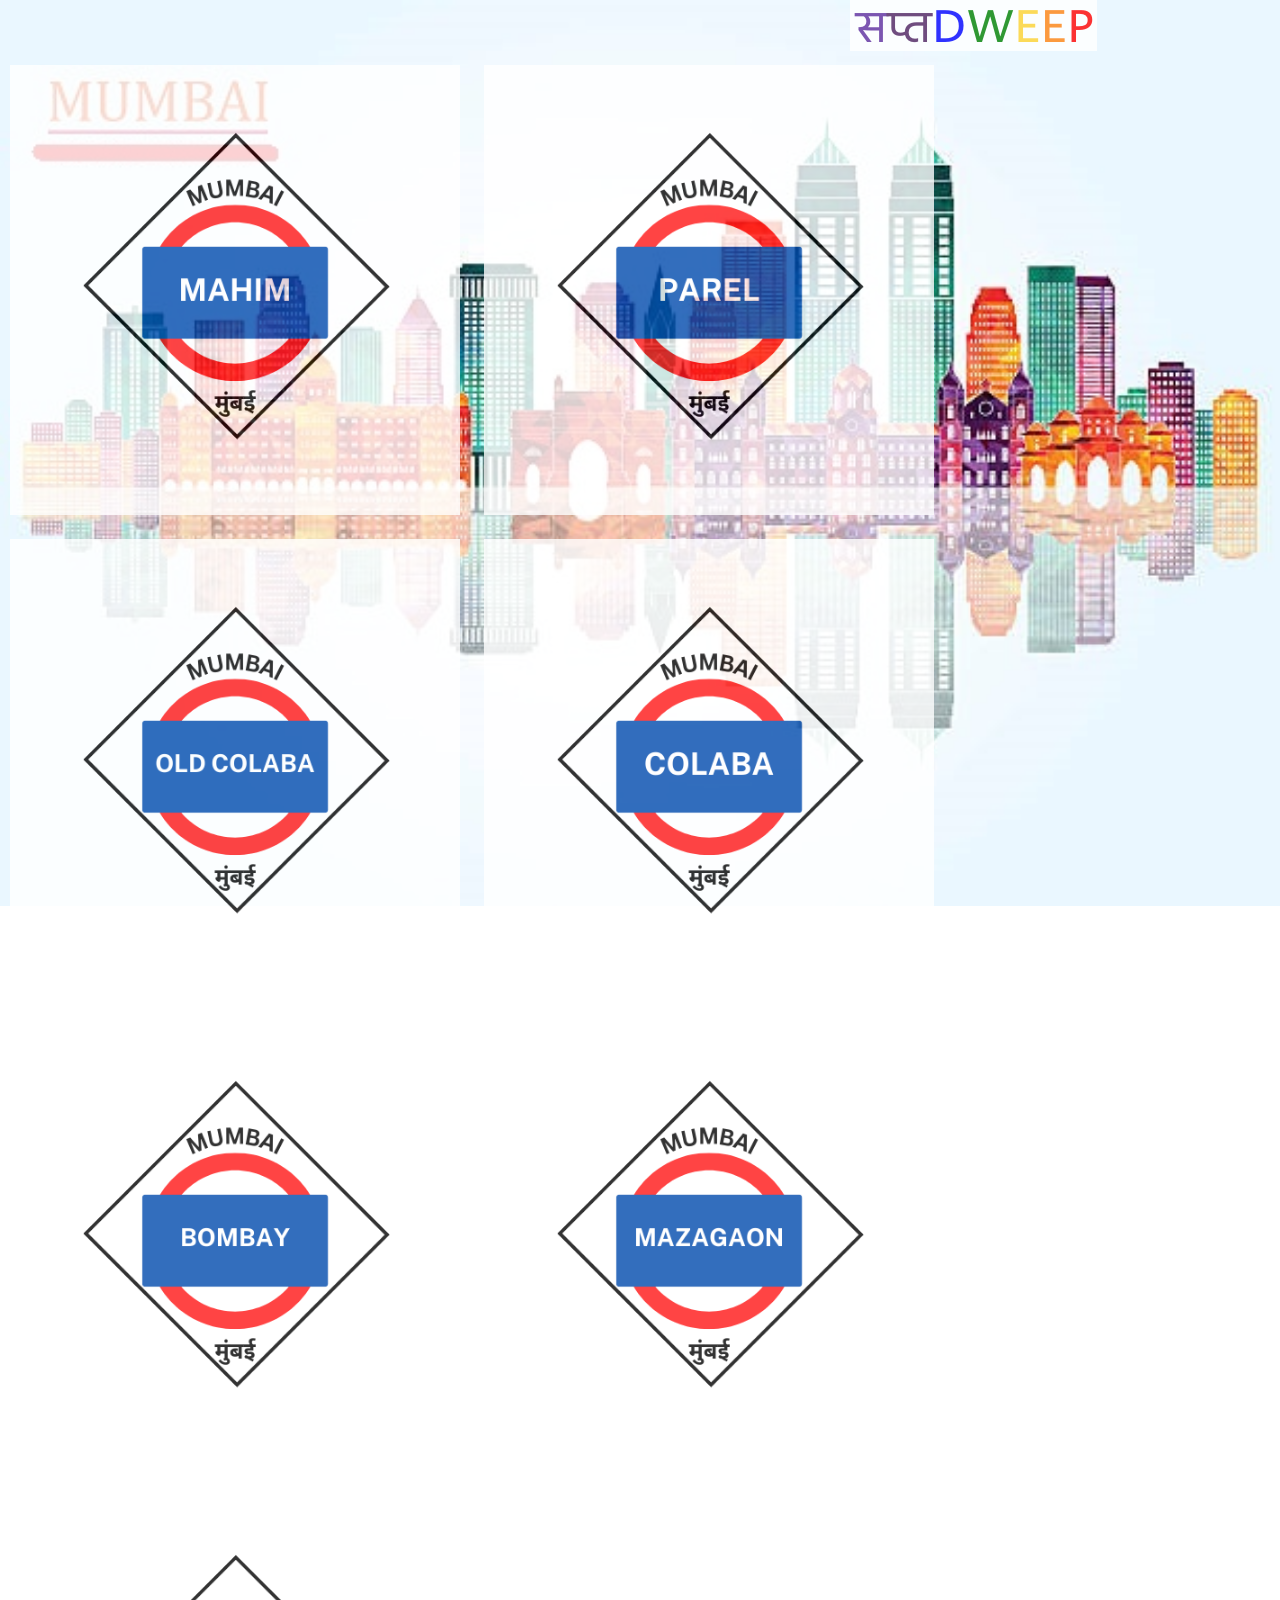
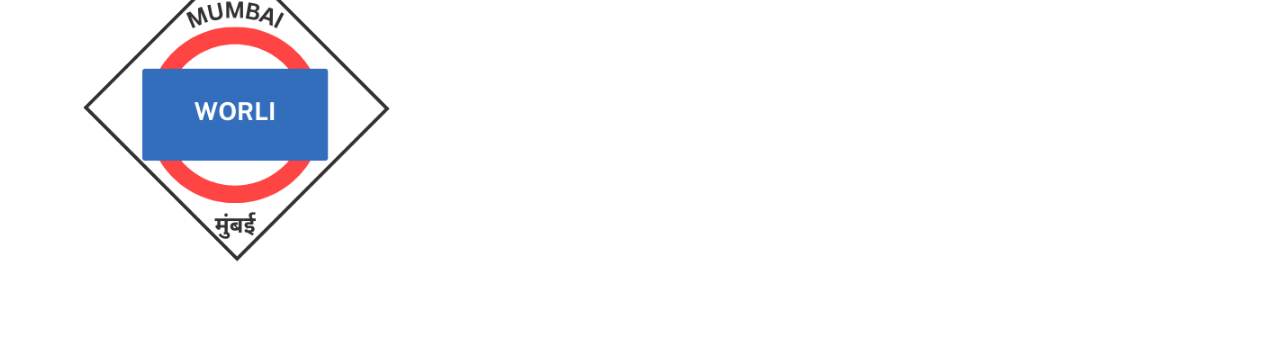
<file: index.html>
<!DOCTYPE html>
<html lang="en">
<head>
    <meta charset="UTF-8">
    <meta http-equiv="X-UA-Compatible" content="IE=edge">
    <meta name="viewport" content="width=device-width, initial-scale=1.0">
    <title>SAPTADWEEP</title>
    <link rel="stylesheet" href="satvadweep.css">
</head>
<body>
    
    <nav>
        <div class="logo">
            <img src="logo.png" alt="सप्तDWEEP" l>
        </div>
    </nav>
   
    <figure class="container">
        <img src="mahimstation.png" alt="">
        <figcaption>
            <h3>Read more</h3>
        </figcaption>
        <a href="page2.html"></a>
    </figure>

    <figure class="container">
        <img src="parelstation.png" alt="">
        <figcaption>
            <h3>Read more</h3>
        </figcaption>
        <a href="page1.html"></a>
    </figure>

    <figure class="container">
        <img src="oldcolabastation.png" alt="">
        <figcaption>
            <h3>Read more</h3>
        </figcaption>
        <a href="page7.html"></a>
    </figure>

    <figure class="container">
        <img src="colabastation.png" alt="">
        <figcaption>
            <h3>Read more</h3>
        </figcaption>
        <a href="page6.html"></a>
    </figure>

    <figure class="container">
        <img src="bombaystation.png" alt="">
        <figcaption>
            <h3>Read more</h3>
        </figcaption>
        <a href="page5.html"></a>
    </figure>

    <figure class="container">
        <img src="mazagaonstation.png" alt="">
        <figcaption>
            <h3>Read more</h3>
        </figcaption>
        <a href="page3.html"></a>
    </figure>

    <figure class="container">
        <img src="worlistation.png" alt="">
        <figcaption>
            <h3>Read more</h3>
        </figcaption>
        <a href="page4.html"></a>
    </figure>
</body>
</html>
</file>
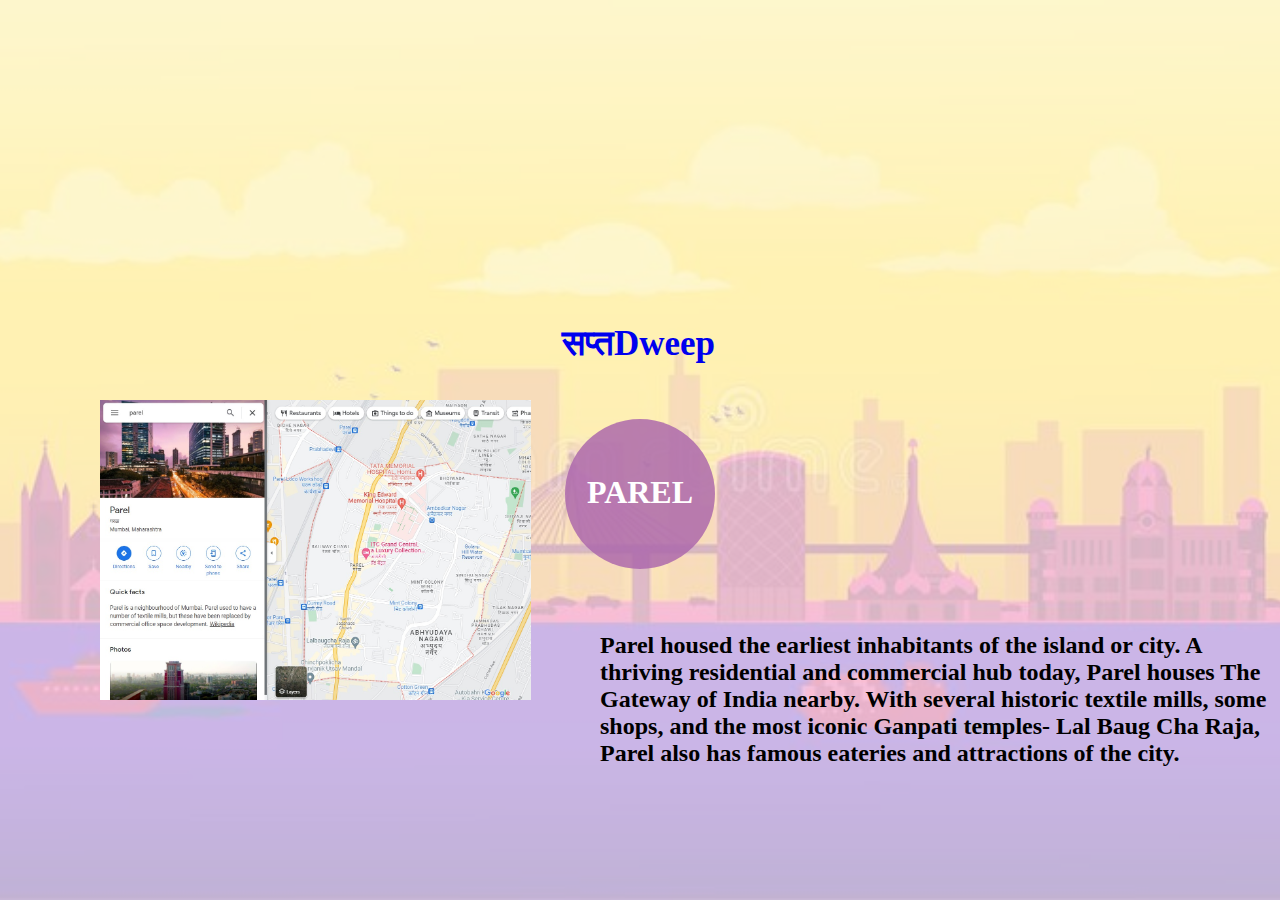
<file: page1.html>
<!DOCTYPE html>
<html lang="en" dir="ltr">
    <head>
        <meta charset="utf-8">
        <title>Page 1</title>
        <meta name="viewport" content="width=device-width, initial-scale=1.0">
        <link rel="stylesheet" href="style1.css">
        </head>
        <body>
            <photo>
                <div class="image">
                    <img src="parel.jpeg" alt="सप्तDWEEP" l height="300px">
                </div>
            </photo>
            <nav>
                <label class="title">
                    <a href="satwadweep.html">सप्तDweep</a>
                </label>
            
            </nav>
            <div class="section">
            <div class="container">
                <div class="content-section">
                        <div class="circle">
                            <div class="title">
                        <h1>PAREL</h1>
                            </div>
                        </div>
                    <div class="content">
                        <p1>Parel housed the earliest inhabitants of the island or city. A thriving residential and commercial hub today, Parel houses The Gateway of India nearby. With several historic textile mills, some shops, and the most iconic Ganpati temples- Lal Baug Cha Raja, Parel also has famous eateries and attractions of the city.</p1>
                    </div>
                </div>

            </div>
            </div>
        </body>
</html>
</file>
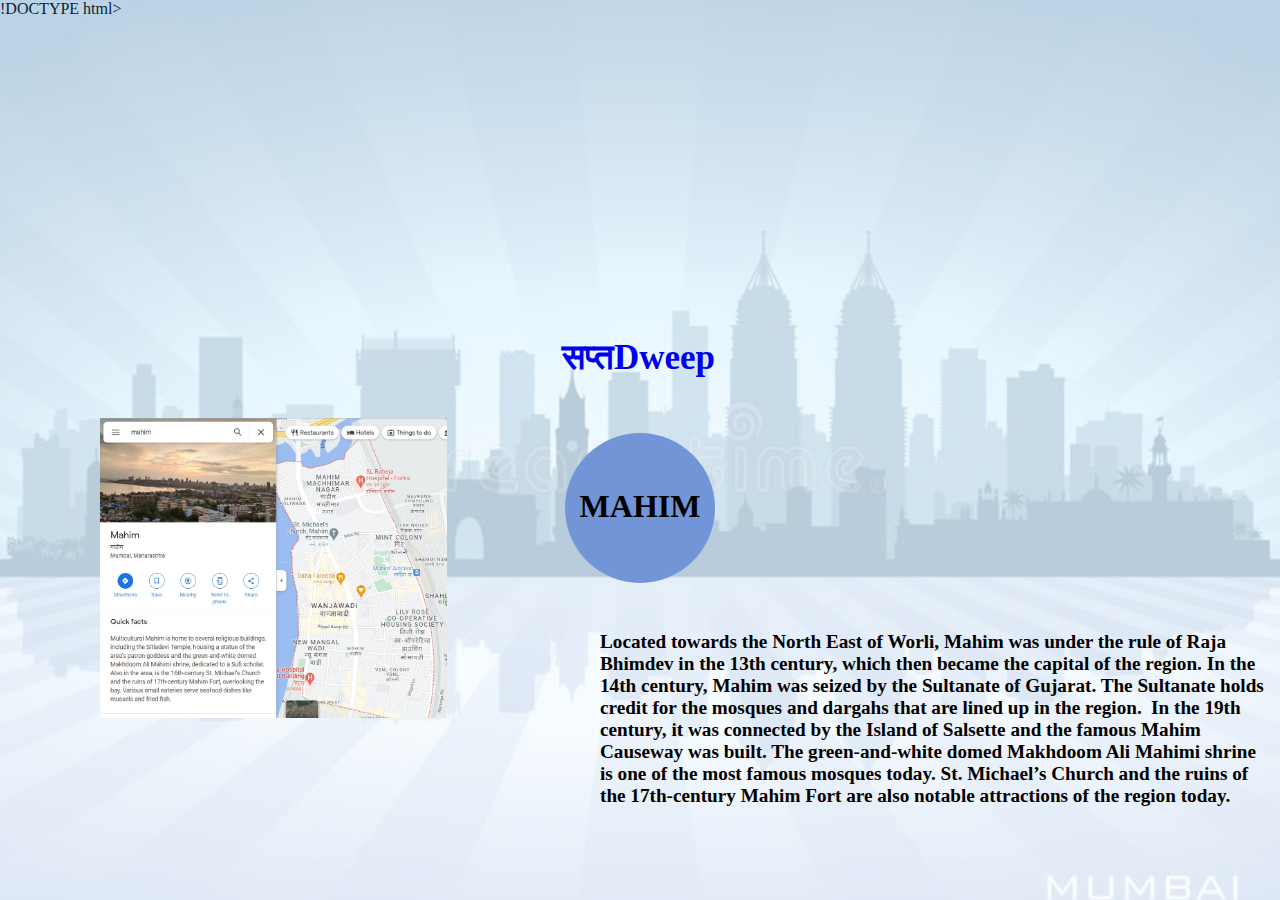
<file: page2.html>
!DOCTYPE html>
<html lang="en" dir="ltr">
    <head>
        <meta charset="utf-8">
        <title>Page 2</title>
        <meta name="viewport" content="width=device-width, initial-scale=1.0">
        <link rel="stylesheet" href="style2.css">
        </head>
        <body>
            <photo>
                <div class="image">
                    <img src="mahim.jpeg" alt="सप्तDWEEP" l height="300px">
                </div>
            </photo>
            <nav>
                <label class="title">
                    <a href="satwadweep.html">सप्तDweep</a>
                </label>
            
            </nav>
            <div class="section">
            <div class="container">
                <div class="content-section">
                    <div class="circle">
                    <div class="title">
                        <h1>MAHIM</h1>
                    </div>
                    </div>
                    <div class="content">
                        <p1>Located towards the North East of Worli, Mahim was under the rule of Raja Bhimdev in the 13th century, which then became the capital of the region. In the 14th century, Mahim was seized by the Sultanate of Gujarat. The Sultanate holds credit for the mosques and dargahs that are lined up in the region.</p1>
                        <p2> In the 19th century, it was connected by the Island of Salsette and the famous Mahim Causeway was built. The green-and-white domed Makhdoom Ali Mahimi shrine is one of the most famous mosques today. St. Michael’s Church and the ruins of the 17th-century Mahim Fort are also notable attractions of the region today.</p2>
                        
                    </div>
                </div>

            </div>
            </div>
        </body>
</html>
</file>
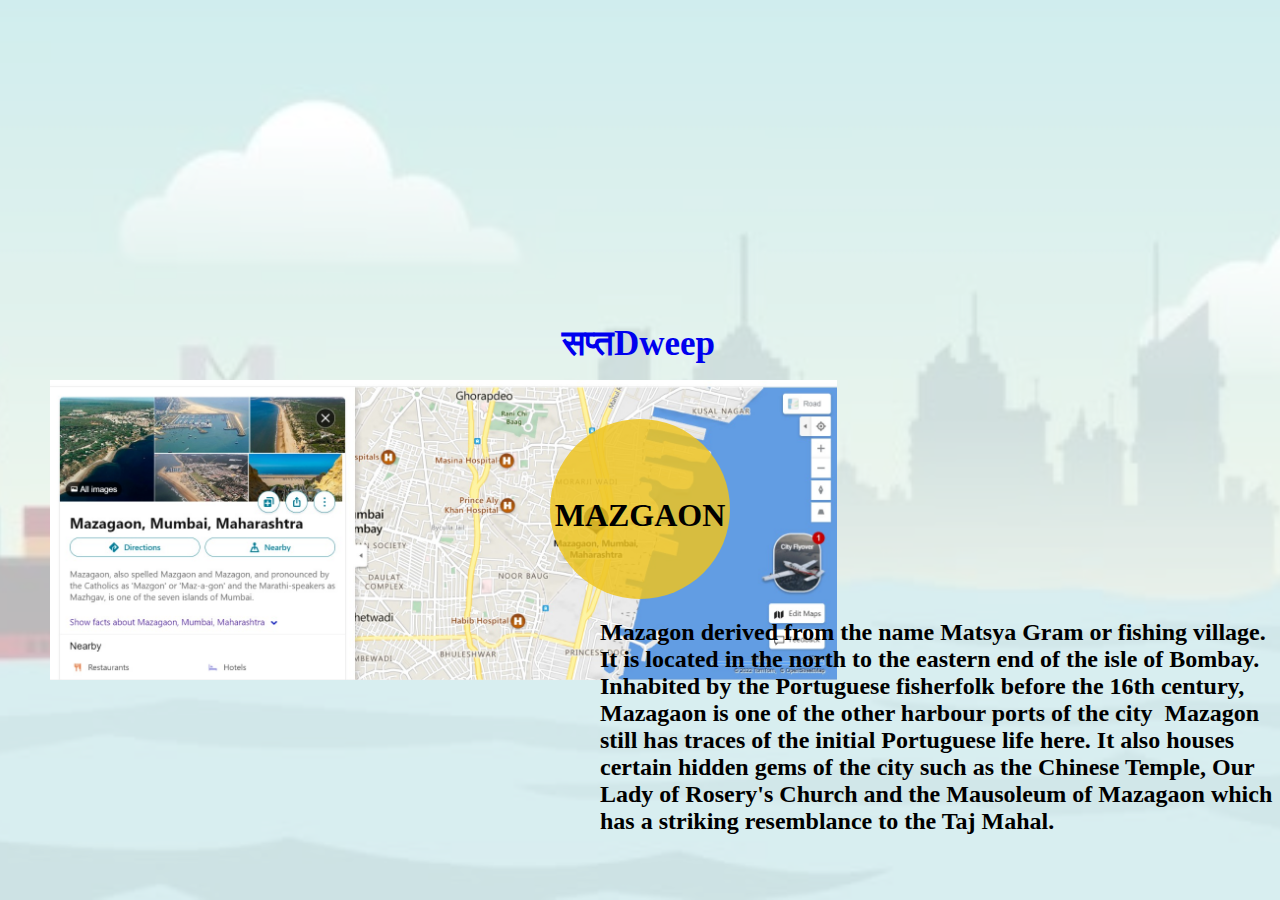
<file: page3.html>
<!DOCTYPE html>
<html lang="en" dir="ltr">
    <head>
        <meta charset="utf-8">
        <title>Page 3</title>
        <meta name="viewport" content="width=device-width, initial-scale=1.0">
        <link rel="stylesheet" href="style3.css">
        </head>
        <body>
            <photo>
                <div class="image">
                    <img src="mazagaon.jpeg" alt="सप्तDWEEP" l height="300px">
                </div>
            </photo>
            <nav>
                <label class="title">
                    <a href="satwadweep.html">सप्तDweep</a>
                </label>
            
            </nav>
            <div class="section">
            <div class="container">
                <div class="content-section">
                    <div class="circle"></div>
                    <div class="title">
                        <h1>MAZGAON</h1>
                    </div>
                    </div>
                    <div class="content">
                        <p1>Mazagon derived from the name Matsya Gram or fishing village. It is located in the north to the eastern end of the isle of Bombay. Inhabited by the Portuguese fisherfolk before the 16th century, Mazagaon is one of the other harbour ports of the city</p1>
                        <p2>Mazagon still has traces of the initial Portuguese life here. It also houses certain hidden gems of the city such as the Chinese Temple, Our Lady of Rosery's Church and the Mausoleum of Mazagaon which has a striking resemblance to the Taj Mahal.</p2>
                    </div>
                </div>

            </div>
            </div>
        </body>
</html>
</file>
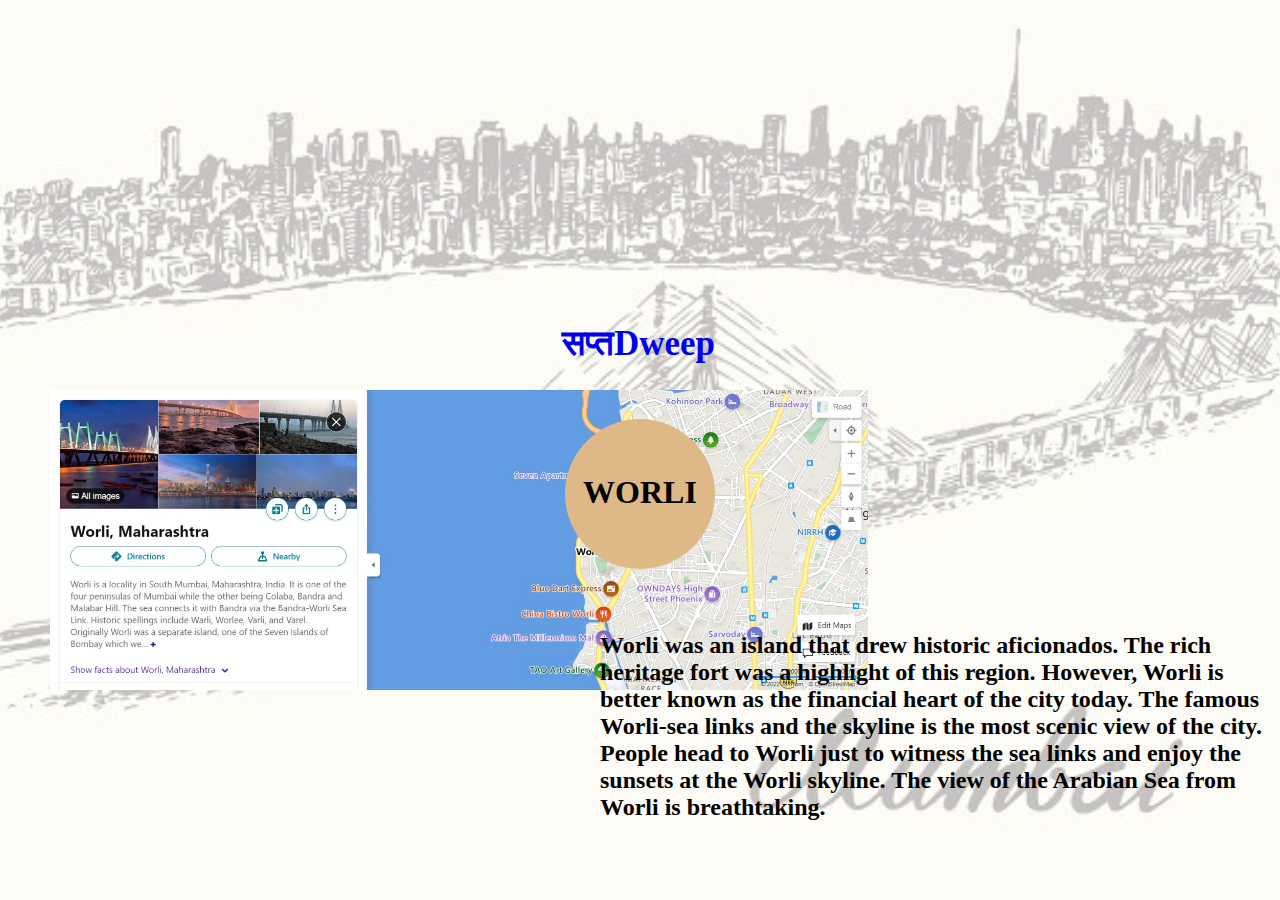
<file: page4.html>
<!DOCTYPE html>
<html lang="en" dir="ltr">
    <head>
        <meta charset="utf-8">
        <title>Page 4</title>
        <meta name="viewport" content="width=device-width, initial-scale=1.0">
        <link rel="stylesheet" href="style4.css">
        </head>
        <body>
            <photo>
                <div class="image">
                    <img src="worli.jpeg" alt="सप्तDWEEP" l height="300px">
                </div>
            </photo>
            <nav>
                <label class="title">
                    <a href="satwadweep.html">सप्तDweep</a>
                </label>
            
            </nav>
            <div class="section">
            <div class="container">
                <div class="content-section">
                  <div class="circle">
                    <div class="title">
                        <h1>WORLI</h1>
                    </div>
                   </div>
                    <div class="content">
                        <p1>Worli was an island that drew historic aficionados. The rich heritage fort was a highlight of this region. However, Worli is better known as the financial heart of the city today. The famous Worli-sea links and the skyline is the most scenic view of the city. People head to Worli just to witness the sea links and enjoy the sunsets at the Worli skyline. The view of the Arabian Sea from Worli is breathtaking.</p1>
                    </div>
                </div>

            </div>
            </div>
        </body>
</html>
</file>
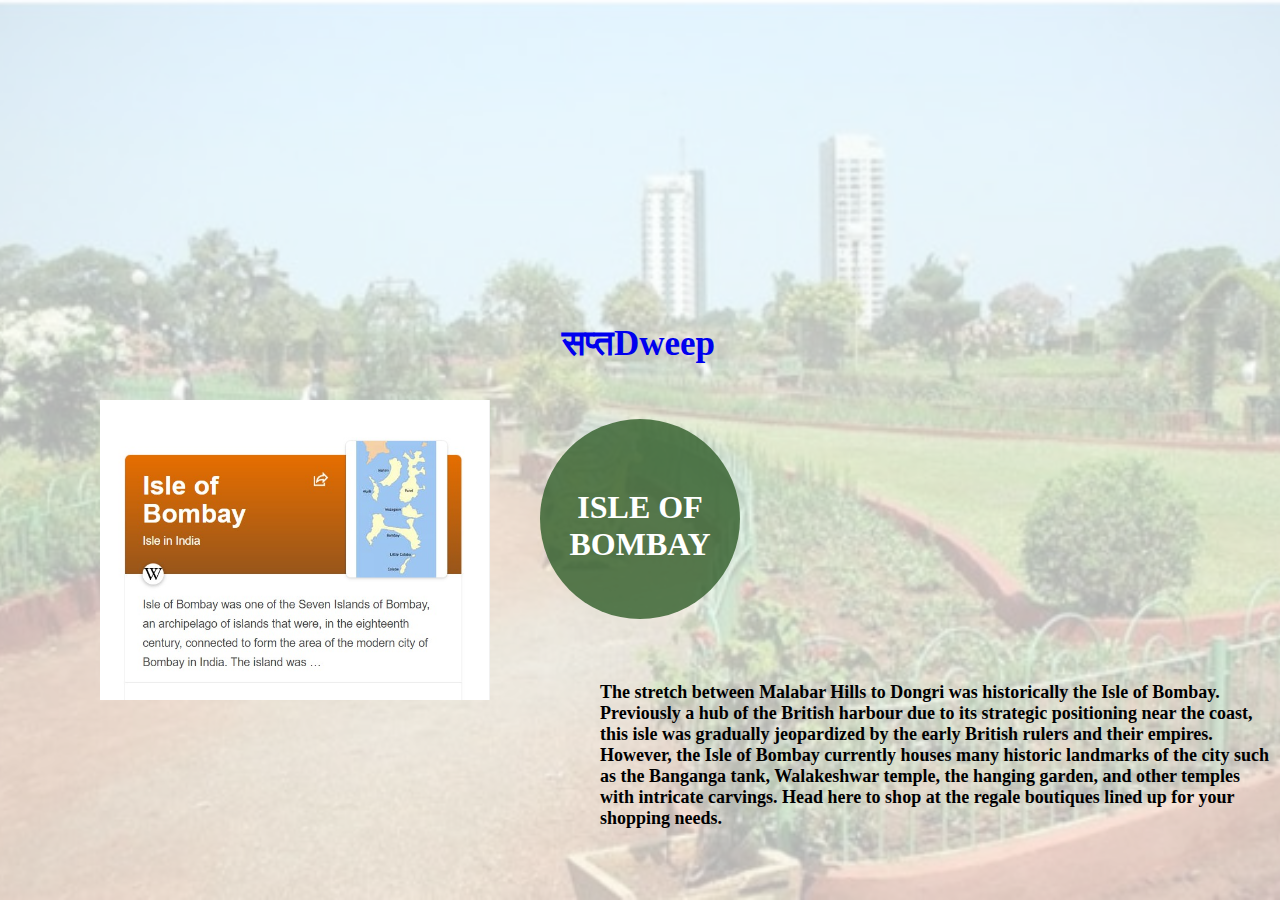
<file: page5.html>
<!DOCTYPE html>
<html lang="en" dir="ltr">
    <head>
        <meta charset="utf-8">
        <title>Page 5</title>
        <meta name="viewport" content="width=device-width, initial-scale=1.0">
        <link rel="stylesheet" href="style5.css">
        </head>
        <body>
            <photo>
                <div class="image">
                    <img src="bombay.jpeg" alt="सप्तDWEEP" l height="300px">
                </div>
            </photo>
            <nav>
                <label class="title">
                    <a href="satwadweep.html">सप्तDweep</a>
                </label>
            
            </nav>
            <div class="section">
            <div class="container">
                <div class="content-section">
                    <div class="circle">
                        <div class="title">
                        <h1>ISLE OF BOMBAY</h1>
                    </div>
                    </div>
                    <div class="content">
                        <p1>The stretch between Malabar Hills to Dongri was historically the Isle of Bombay. Previously a hub of the British harbour due to its strategic positioning near the coast, this isle was gradually jeopardized by the early British rulers and their empires. </p1>
                        <p2> However, the Isle of Bombay currently houses many historic landmarks of the city such as the Banganga tank, Walakeshwar temple, the hanging garden, and other temples with intricate carvings. Head here to shop at the regale boutiques lined up for your shopping needs.</p2>
                    </div>
                </div>

            </div>
            </div>
        </body>
</html>
</file>
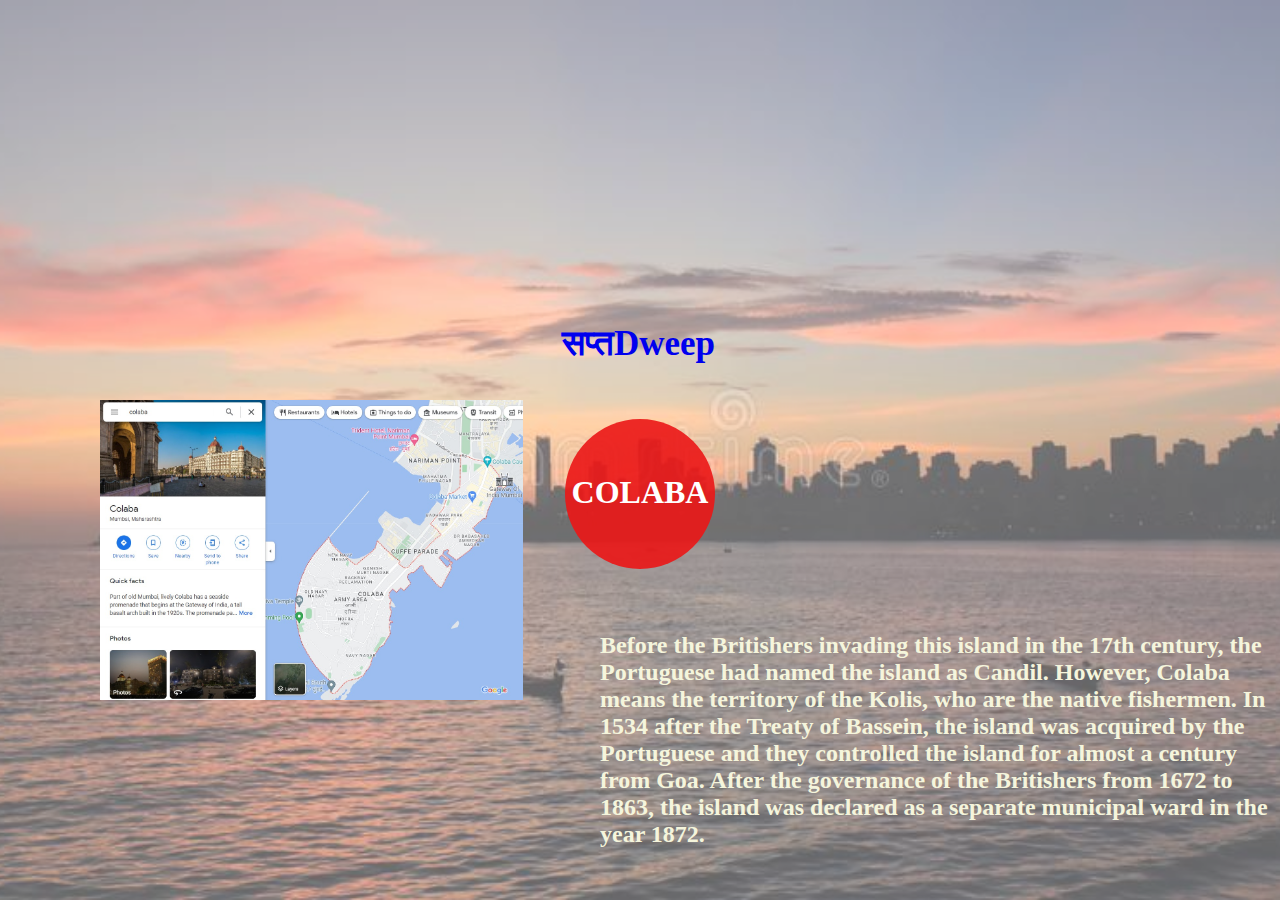
<file: page6.html>
<!DOCTYPE html>
<html lang="en" dir="ltr">
    <head>
        <meta charset="utf-8">
        <title>Page 6</title>
        <meta name="viewport" content="width=device-width, initial-scale=1.0">
        <link rel="stylesheet" href="style6.css">
        </head>
        <body>
            <photo>
                <div class="image">
                    <img src="colaba.jpeg" alt="सप्तDWEEP" l height="300px">
                </div>
            </photo>
            <nav>
                <label class="title">
                    <a href="satwadweep.html">सप्तDweep</a>
                </label>
            
            </nav>
            <div class="section">
            <div class="container">
                <div class="content-section">
                    <div class="circle">
                    <div class="title">
                        <h1>COLABA</h1>
                    </div>
                    </div>
                    <div class="content">
                        <p1>Before the Britishers invading this island in the 17th century, the Portuguese had named the island as Candil. However, Colaba means the territory of the Kolis, who are the native fishermen. In 1534 after the Treaty of Bassein, the island was acquired by the Portuguese and they controlled the island for almost a century from Goa. After the governance of the Britishers from 1672 to 1863, the island was declared as a separate municipal ward in the year 1872.</p1>
                    </div>
                </div>

            </div>
            </div>
        </body>
</html>
</file>
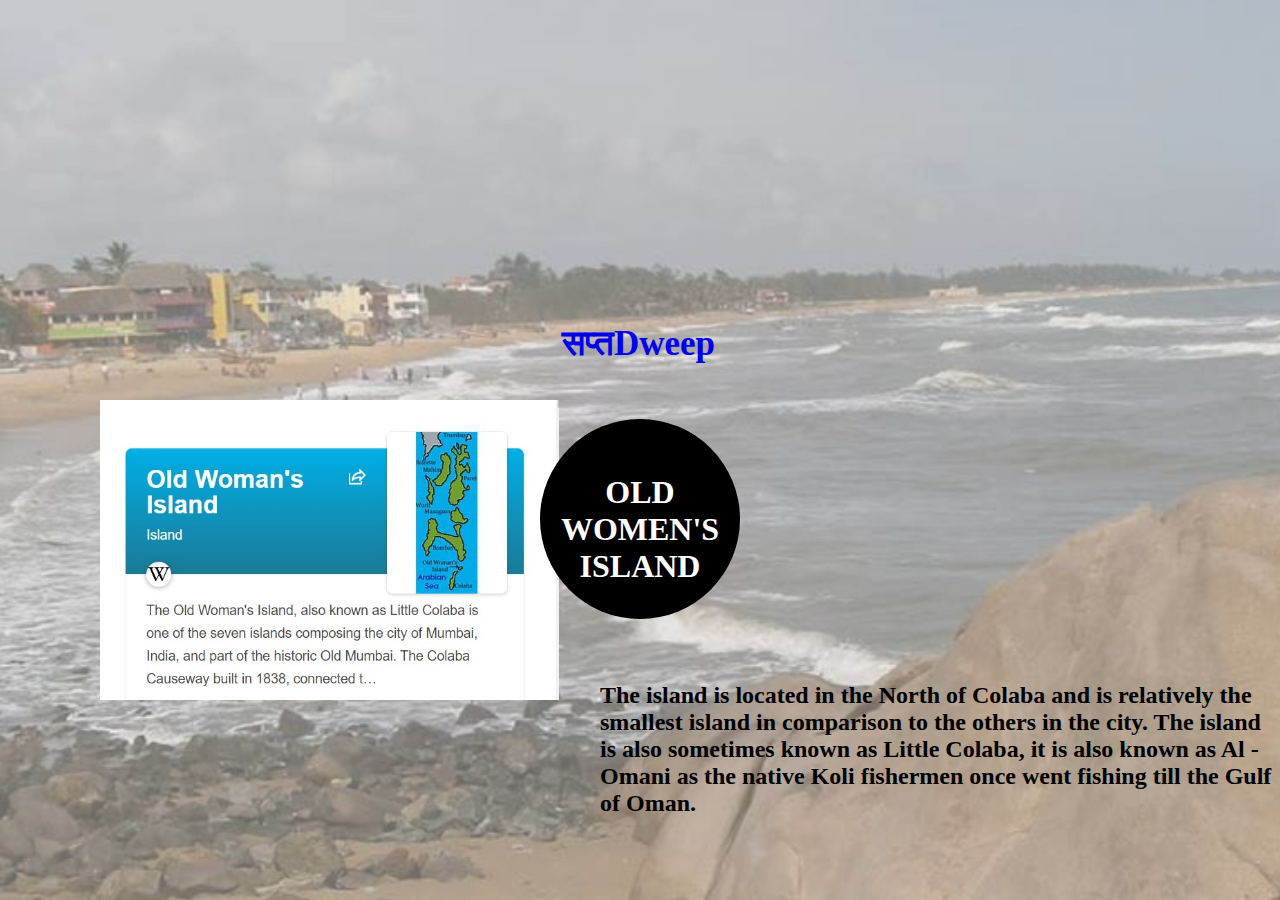
<file: page7.html>
<!DOCTYPE html>
<html lang="en" dir="ltr">
    <head>
        <meta charset="utf-8">
        <title>Page 7</title>
        <meta name="viewport" content="width=device-width, initial-scale=1.0">
        <link rel="stylesheet" href="style7.css">
        </head>
        <body>
            <photo>
                <div class="image">
                    <img src="oldcolaba.jpeg" alt="सप्तDWEEP" l height="300px">
                </div>
            </photo>
            <nav>
                <label class="title">
                    <a href="satwadweep.html">सप्तDweep</a>
                </label>
            
            </nav>
            <div class="section">
            <div class="container">
                <div class="content-section">
                    <div class="circle">
                    <div class="title">
                        <h1>OLD WOMEN'S ISLAND</h1>
                    </div>
                    </div>
                    <div class="content">
                        <p1>The island is located in the North of Colaba and is relatively the smallest island in comparison to the others in the city. The island is also sometimes known as Little Colaba, it is also known as Al - Omani as the native Koli fishermen once went fishing till the Gulf of Oman.</p1>
                </div>

            </div>
            </div>
        </body>
</html>
</file>
<file: satvadweep.css>
*{
    margin: 0px;
    padding: 0px;
    font-family: Arial, Helvetica, sans-serif;
    
}

body{
    
    background-image: url("frnt2.jpg");
    background-size: cover;
    background-attachment: fixed;
   opacity: 0.8;
    top : 0;
    bottom:0;
    left : 0;
    right: 0;
    background-repeat: no-repeat;
    position: absolute;
    height: 100%;
    width: 100%;
    overflow-x: hidden;
    
}




.logo {
   float:unset;
   position: relative;
   left: 850px;
}

.container{
    background-color: black;
    display: inline-block;
    font-size: 16px;
    margin: 10px;
    max-width: 450px;
    min-width: 230px;
    overflow:hidden;
    position:relative;
    text-align: center;
    width:100%;
}

.container *{
    -webkit-box-sizing: border-box;
    box-sizing: border-box;
    -webkit-transition: all 0.35s ease;
    transition: all 0.35s ease;
}

.container h3{
    background-color: black;
    border: 2px solid #fff;
    color: #fff;
    font-size: 1em;
    font-weight: 600;
    letter-spacing: 1px;
    margin: 0;
    padding: 5px 10px;
    text-transform: uppercase;
}

.container::before,
.container::after{
    position: absolute;
    top:0;
    bottom:0;
    left:0;
    right:0;
    -webkit-transition: all 0,35s ease;
    transition: all 0.35s ease;
    background-color: black;
    border-left: 3px solid #fff;
    border-right: 3px solid #fff;
    content:'';
    opacity:0.9;
    z-index:1;


}

.container::before{
    -webkit-transform: skew(45deg) translate(-155%);
    transform: skew(45deg) translate(-155%);

}

.container::after{
    -webkit-transform: skew(45deg) translate(155%);
    transform: skew(45deg) translate(155%);
    
}

.container img{
    backface-visibility: hidden;
    max-width: 100%;
    vertical-align: top;

}

.container figcaption{
    top: 50%;
    left:50%;
    position: absolute;
    z-index: 2;
    -webkit-transform: translate(-50%, -50%) scale(0.5);
    transform: translate(-50%, -50%) scale(0.5);
    opacity: 0;
    -webkit-box-shadow: 0 0 10px #000;
    box-shadow: 0 0 10px #000;
}

.container a{
    position: absolute;
    top:0;
    bottom:0;
    left:0;
    right:0;
    z-index: 3;


}

.container:hover img{
    opacity: 0.5;
}

.container:hover::before,
.container.hover::before{
  
    -webkit-transform: skew(45deg) translateX(-55%) ;
    transform:skew(45deg) translateX(-55%) ;
    opacity: 1;
}

.container:hover::after,
.container.hover::after{
    -webkit-transform: skew(45deg) translateX(55%) ;
    transform:skew(45deg) translateX(55%) ;
    opacity: 1;
}

.container:hover figcaption,
.container.hover figcaption{
    -webkit-transform: translate(-50%, -50%) scale(1);
    transform: translate(-50%, -50%) scale(1);
    opacity: 1;
}
</file>
<file: style1.css>
*{
    padding: 0;
    margin: 0;
    text-decoration: solid;
    list-style: none;
    box-sizing: border-box;
    font-family: 'Lucida Sans';
}

.image {
    float:unset;
    position: relative;
    top: 400px;
    left: 100px;
    border-radius: 30%;
 }

body::before{
    content: "";
    background-image: url("pic3.jpeg");
    background-size: cover;
    background-position: center;
    background-attachment: fixed;
    opacity: 0.3;
    top: 0;
    bottom: 0;
    right: 0;
    left: 0;
    position: absolute;
}

nav{
    background-image: rgb(231, 151, 86);
    height: 85px;
    width: 100%;
}

label.title{
    color: rgba(145, 14, 114, 0.619);
    font-size: 35px;
    line-height: 80px;
    padding: 0 100px;
    font-weight: bold;
    text-align: center;
    position: relative;
    left: 462px;
}

div.circle{
    width: 150px;
    height: 150px;
    background: rgba(171, 102, 171, 0.831);
    margin: 10% auto;
    border-radius: 50%;
    position: relative;
    margin-top: 30px;
}



div.title{
    text-align: center;
    margin-top: 55px;
    width: inherit;
    height: auto;
    position: absolute;
    font-weight: bolder;
    color: white;
}

div.content{
    text-align: centre;
    text-indent: 15%;
    font-size: x-large;
    font-weight: bolder;
    margin-top: 20px;
    position: absolute;
    left: 100px;
    margin-left: 500px;
    margin-right: 5px;
    text-indent: 0px;
    margin-top: -65px;
    font-family: monospace;
}
</file>
<file: style2.css>
*{
    padding: 0;
    margin: 0;
    text-decoration: solid;
    list-style: none;
    box-sizing: border-box;
    font-family: 'Lucida Sans';
}

body::before{
    content:"";
    background-image: url("pic4.jpeg");
    background-size: cover;
    background-position: center;
    background-attachment: fixed;
    opacity: 0.3;
    top: 0;
    bottom: 0;
    right: 0;
    left: 0;
    position: absolute;
    
}
.image {
    float:unset;
    position: relative;
    top: 400px;
    left: 100px;
    border-radius: 30%;
 }

nav{
    background-image: rgb(231, 151, 86);
    height: 85px;
    width: 100%;
}

label.title{
    color: rgb(113, 149, 215);
    font-size: 35px;
    line-height: 80px;
    padding: 0 100px;
    font-weight: bold;
    text-align: center;
    position: relative;
    left: 462px;
}

div.circle{
    width: 150px;
    height: 150px;
    background: rgb(113, 149, 215);
    margin: 10% auto;
    border-radius: 50%;
    position: relative;
    margin-top: 30px;
}

div.title{
    text-align: center;
    margin-top: 55px;
    width: inherit;
    height: auto;
    position: absolute;
    font-weight: bolder;
    text-emphasis-color: white;
}

div.content{
    text-align: centre;
    text-indent: 15%;
    font-size: larger;
    font-weight: bolder;
    margin-top: 20px;
    position: absolute;
    left: 100px;
    margin-left: 500px;
    margin-right: 7px;
    text-indent: 0px;
    margin-top: -80px;
    font-family: monospace;
}
</file>
<file: style3.css>
*{
    padding: 0;
    margin: 0;
    text-decoration: solid;
    list-style: none;
    box-sizing: border-box;
    font-family: 'Lucida Sans';
}

body::before{
    content: "";
    background-image: url("pic5.jpeg");
    background-size: cover;
    background-position: center;
    background-attachment: fixed;
    opacity: 0.3;
    top: 0;
    bottom: 0;
    right: 0;
    left: 0;
    position: absolute;
}
.image {
    float:unset;
    position: relative;
    top: 380px;
    left: 50px;
    border-radius: 30%;
 }
nav{
    background-image: rgb(231, 151, 86);
    height: 85px;
    width: 100%;
}

label.title{
    color: rgb(231, 126, 7);
    font-size: 35px;
    line-height: 80px;
    padding: 0 100px;
    font-weight: bold;
    text-align: center;
    left: 462px;
    position: relative;
}

div.circle{
    width: 180px;
    height: 180px;
    background: rgba(237, 196, 32, 0.838);
    margin: 10% auto;
    border-radius:50%;
    position: relative;
    margin-top: 30px;
}

div.title{
    text-align: center;
    margin-top: -230px;
    width: inherit;
    height: auto;
    position: relative;
    font-weight: bolder;
    text-decoration-color: white;
}

div.content{
        text-align: centre;
        text-indent: 15%;
        font-size: x-large;
        font-weight: bolder;
        margin-top: 20px;
        position: absolute;
        left: 100px;
        margin-left: 500px;
        margin-right: 5px;
        text-indent: 0px;
        margin-top: 85px;
        font-family: monospace;
}
</file>
<file: style4.css>
*{
    padding: 0;
    margin: 0;
    text-decoration: solid;
    list-style: none;
    box-sizing: border-box;
    font-family: 'Lucida Sans';
}

body::before{
    content: "";
    background-image: url("pic6.jpeg");
    background-size: cover;
    background-position: center;
    background-attachment: fixed;
    opacity: 0.3;
    top: 0;
    bottom: 0;
    right: 0;
    left: 0;
    position: absolute;
}
.image {
    float:unset;
    position: relative;
    top: 390px;
    left: 50px;
    border-radius: 30%;
 }
nav{
    background-image: rgb(231, 151, 86);
    height: 85px;
    width: 100%;
}

label.title{
    color: rgb(84, 24, 24);
    font-size: 35px;
    line-height: 80px;
    padding: 0 100px;
    font-weight: bolder;
    text-align: center;
    position: relative;
    left: 462px;
}

div.circle{
    width: 150px;
    height: 150px;
    background: burlywood;
    margin: 10% auto;
    border-radius: 50%;
    position: relative;
    margin-top: 30px;
}

div.title{
    text-align: center;
    margin-top: 55px;
    width: inherit;
    height: auto;
    position: absolute;
    font-weight: bolder;
}


div.content{
    text-align: centre;
    text-indent: 15%;
    font-size: x-large;
    font-weight: bolder;
    margin-top: 20px;
    position: absolute;
    left: 100px;
    margin-left: 500px;
    margin-right: 5px;
    text-indent: 0px;
    margin-top: -65px;
    font-family: monospace;
}
</file>
<file: style5.css>
*{
    padding: 0;
    margin: 0;
    text-decoration: solid;
    list-style: none;
    box-sizing: border-box;
    font-family: 'Lucida Sans';
}

body::before{
    content: "";
    background-image: url("pic9.jpeg");
    background-size: cover;
    background-position: center;
    background-attachment: fixed;
    opacity: 0.3;
    top: 0;
    bottom: 0;
    right: 0;
    left: 0;
    position: absolute;
}
.image {
    float:unset;
    position: relative;
    top: 400px;
    left: 100px;
    border-radius: 30%;
 }
nav{
    background-image: rgb(231, 151, 86);
    height: 85px;
    width: 100%;
}

label.title{
    color: rgba(56, 99, 43, 0.852);
    font-size: 35px;
    line-height: 80px;
    padding: 0 100px;
    font-weight: bold;
    text-align: center;
    position: relative;
    left: 462px;
}

div.circle{
    width: 200px;
    height: 200px;
    background: rgba(54, 98, 47, 0.831);
    margin: 10% auto;
    border-radius: 50%;
    position: relative;
    margin-top: 30px;
}



div.title{
    text-align: center;
    margin-top: 70px;
    width: inherit;
    height: auto;
    position: absolute;
    font-weight: bolder;
    color: white;
}

div.content{
    text-align: centre;
    text-indent: 15%;
    font-size: large;
    font-weight: bolder;
    margin-top: 20px;
    position: absolute;
    left: 100px;
    margin-left: 500px;
    margin-right: 5px;
    text-indent: 0px;
    margin-top: -65px;
    font-family: monospace;
}
</file>
<file: style6.css>
*{
    padding: 0;
    margin: 0;
    text-decoration: solid;
    list-style: none;
    box-sizing: border-box;
    font-family: 'Lucida Sans';
}

body::before{
    content: "";
    background-image: url("pic10.jpeg");
    background-size: cover;
    background-position: center;
    background-attachment: fixed;
    opacity: 0.6;
    top: 0;
    bottom: 0;
    right: 0;
    left: 0;
    position: absolute;
}
.image {
    float:unset;
    position: relative;
    top: 400px;
    left: 100px;
    border-radius: 30%;
 }
nav{
    background-image: rgb(231, 151, 86);
    height: 85px;
    width: 100%;
}

label.title{
    color: rgba(248, 7, 7, 0.954);
    font-size: 35px;
    line-height: 80px;
    padding: 0 100px;
    font-weight: bold;
    text-align: center;
    position: relative;
    left: 462px;
}

div.circle{
    width: 150px;
    height: 150px;
    background: rgba(235, 22, 22, 0.9);
    margin: 10% auto;
    border-radius: 50%;
    position: relative;
    margin-top: 30px;
}



div.title{
    text-align: center;
    margin-top: 55px;
    width: inherit;
    height: auto;
    position: absolute;
    font-weight: bolder;
    color: white;
}

div.content{
    text-align: centre;
    text-indent: 15%;
    font-size: x-large;
    font-weight: bolder;
    margin-top: 20px;
    position: absolute;
    left: 100px;
    margin-left: 500px;
    margin-right: 5px;
    text-indent: 0px;
    margin-top: -65px;
    font-family: monospace;
    color: beige;
}
</file>
<file: style7.css>
*{
    padding: 0;
    margin: 0;
    text-decoration: solid;
    list-style: none;
    box-sizing: border-box;
    font-family: 'Lucida Sans';
}

body::before{
    content: "";
    background-image: url("pic11.jpeg");
    background-size: cover;
    background-position: center;
    background-attachment: fixed;
    opacity: 0.6;
    top: 0;
    bottom: 0;
    right: 0;
    left: 0;
    position: absolute;
}
.image {
    float:unset;
    position: relative;
    top: 400px;
    left: 100px;
    border-radius: 30%;
 }
nav{
    background-image: rgb(231, 151, 86);
    height: 85px;
    width: 100%;
}

label.title{
    color: rgb(57, 55, 55);
    font-size: 35px;
    line-height: 80px;
    padding: 0 100px;
    font-weight: bold;
    text-align: center;
    position: relative;
    left: 462px;
}

div.circle{
    width: 200px;
    height: 200px;
    background: black;
    margin: 10% auto;
    border-radius: 50%;
    position: relative;
    margin-top: 30px;
}



div.title{
    text-align: center;
    margin-top: 55px;
    width: inherit;
    height: auto;
    position: absolute;
    font-weight: bolder;
    color: white;
}

div.content{
    text-align: centre;
    text-indent: 15%;
    font-size: x-large;
    font-weight: bolder;
    margin-top: 20px;
    position: absolute;
    left: 100px;
    margin-left: 500px;
    margin-right: 5px;
    text-indent: 0px;
    margin-top: -65px;
    font-family: monospace;
}
</file>
